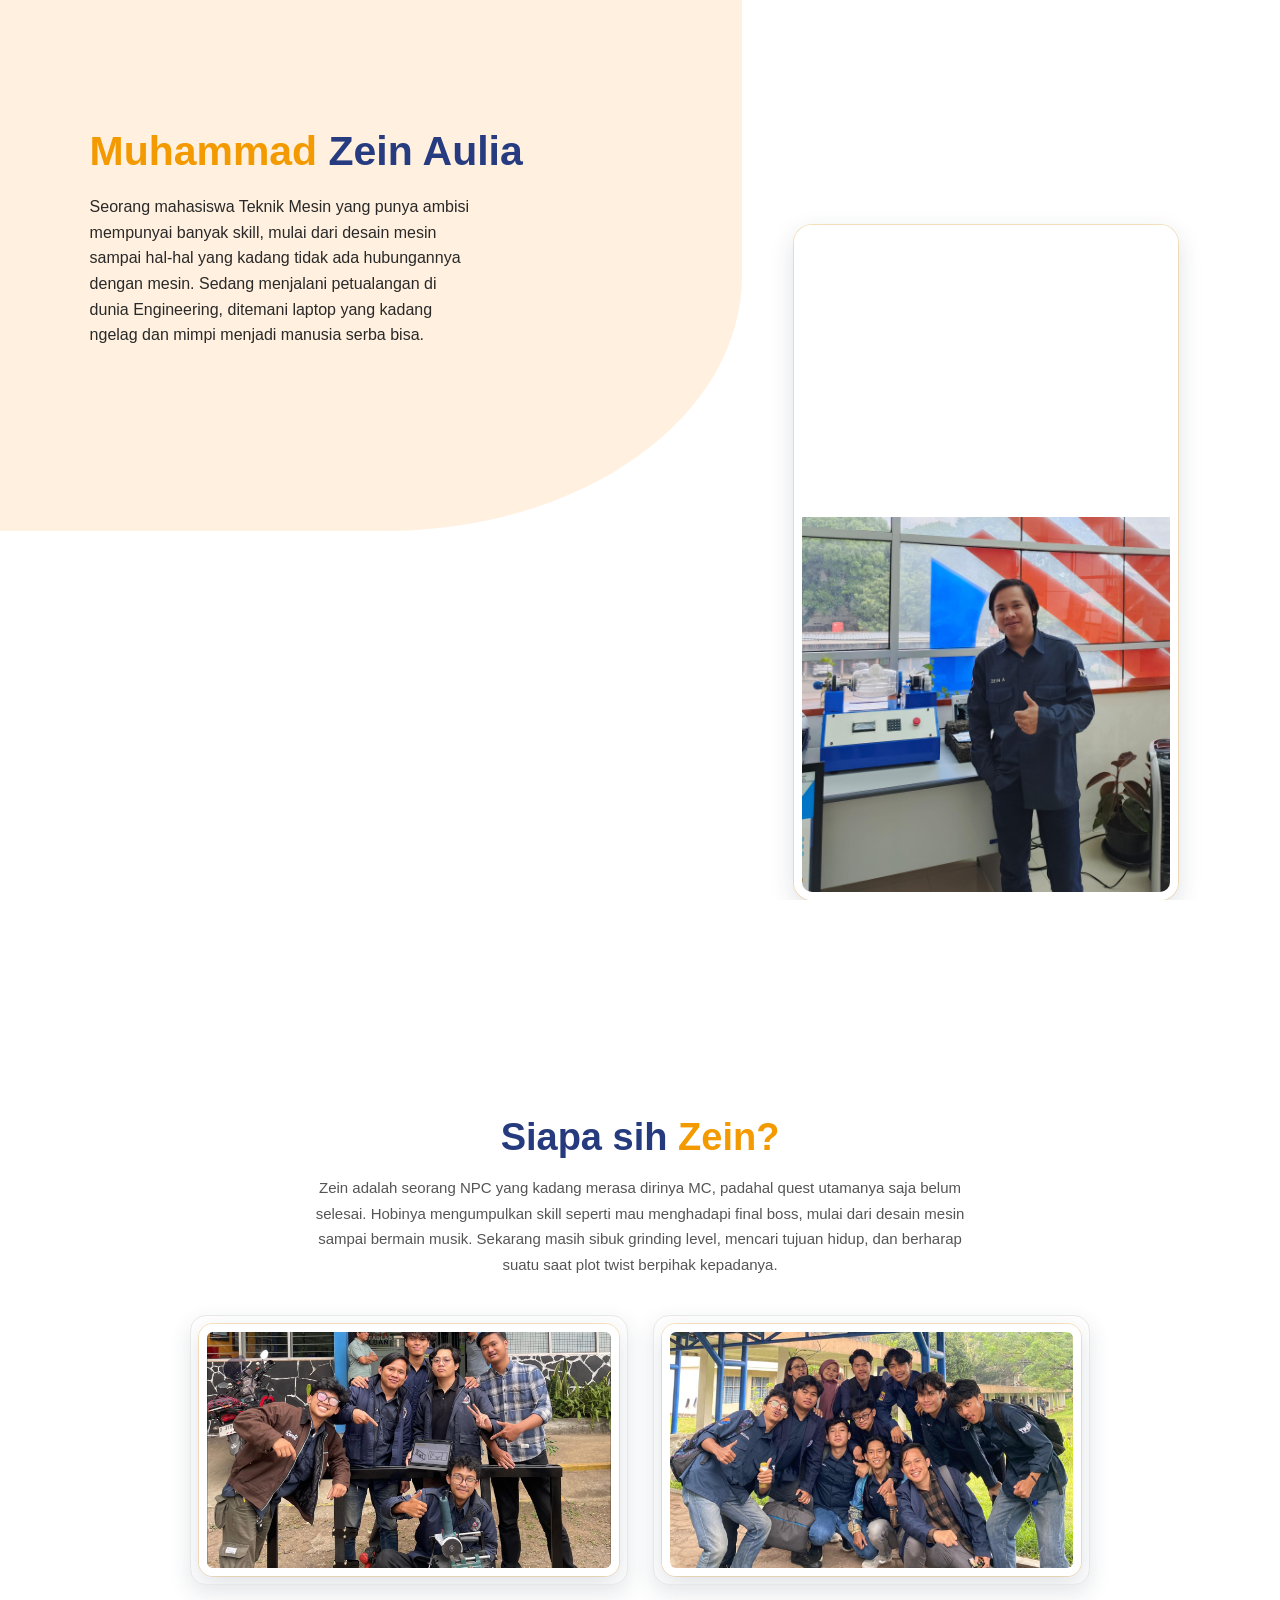
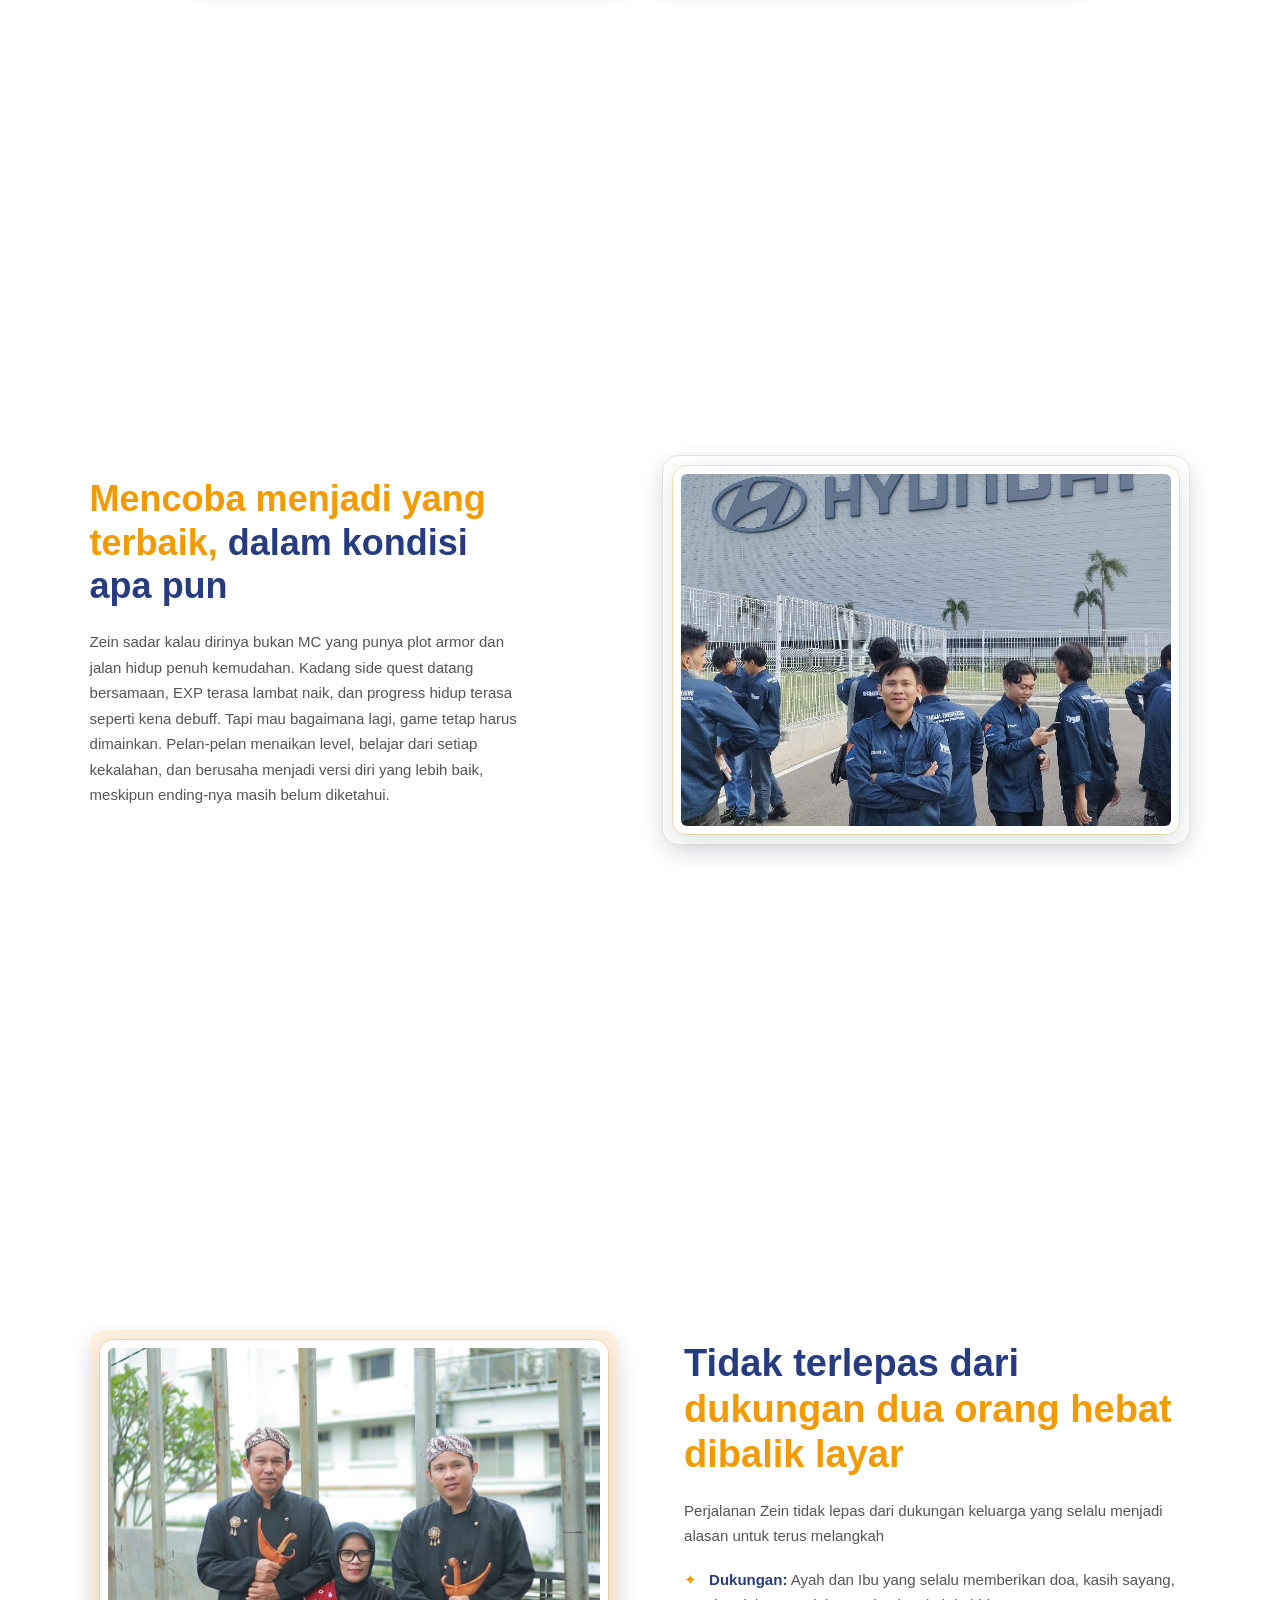
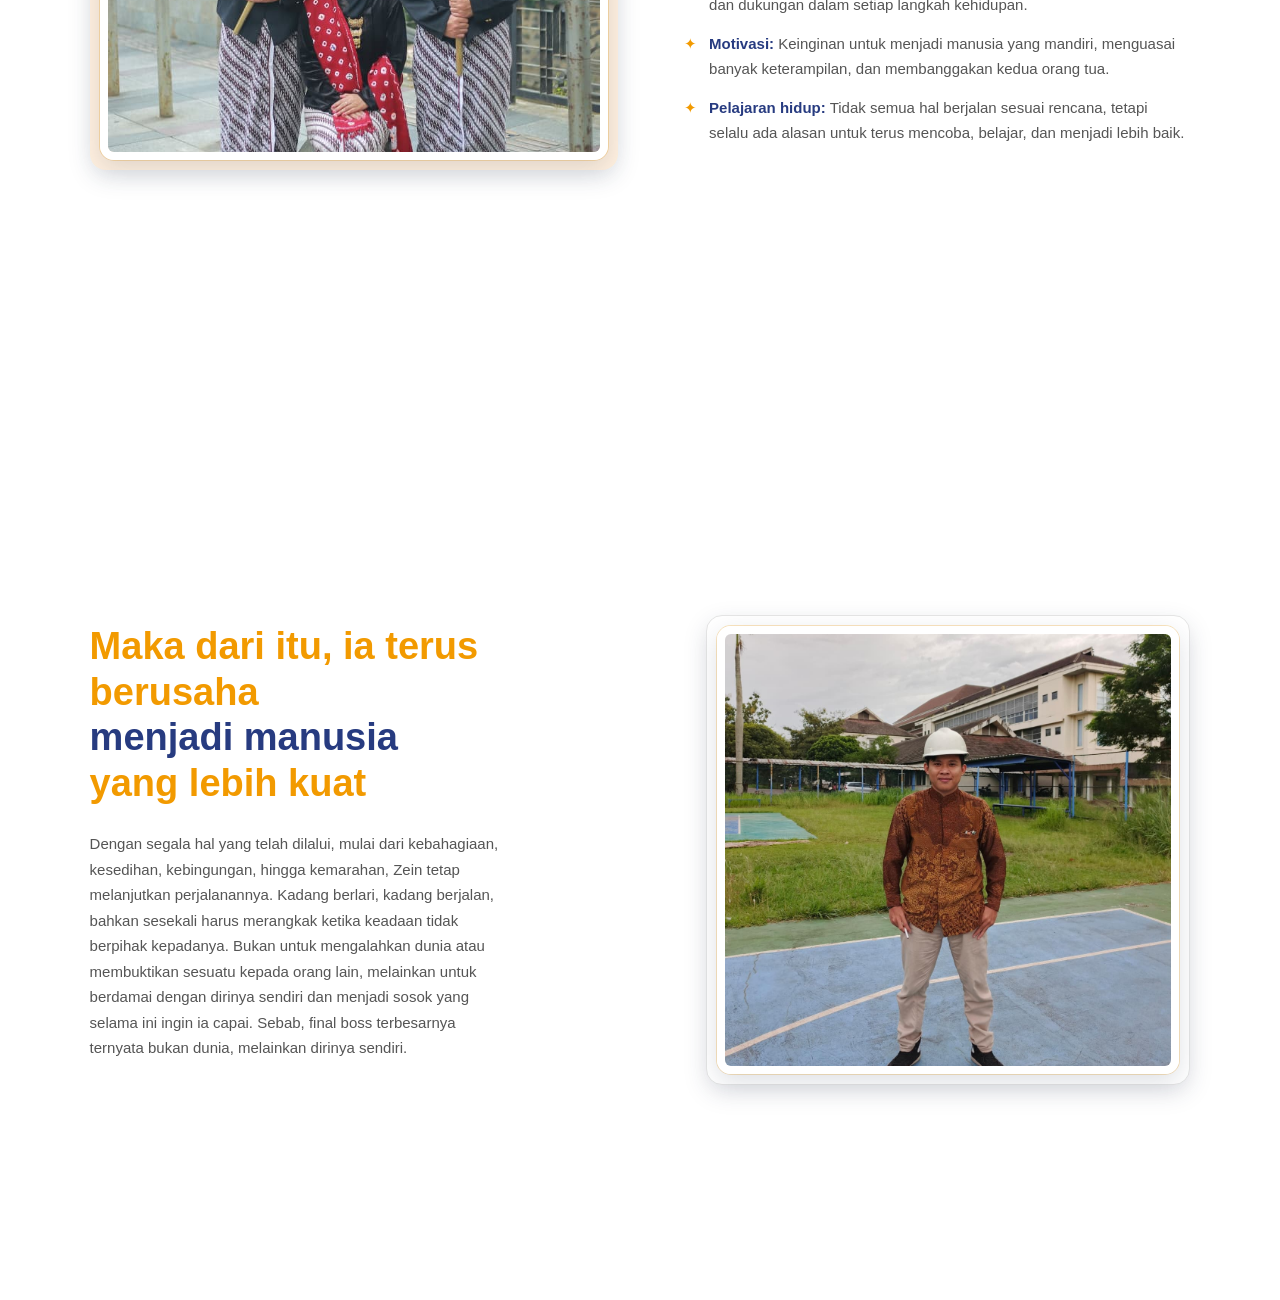
<file: biografi.html>
<!DOCTYPE html>
<html lang="id">
<head>
    <meta charset="UTF-8">
    <meta name="viewport" content="width=device-width, initial-scale=1.0">
    <title>Biografi | Muhammad Zein Aulia</title>
    <link rel="stylesheet" href="biografi.css">
</head>

<body>

    <!-- HALAMAN 1: PERKENALAN -->
    <section class="bio-page intro-page">
        <div class="intro-shape"></div>

        <div class="intro-text">
            <h1><span>Muhammad</span> Zein Aulia</h1>
            <p>
                Seorang mahasiswa Teknik Mesin yang punya ambisi mempunyai banyak skill, 
                mulai dari desain mesin sampai hal-hal yang kadang tidak ada hubungannya 
                dengan mesin. Sedang menjalani petualangan di dunia Engineering, ditemani
                laptop yang kadang ngelag dan mimpi menjadi manusia serba bisa.
            </p>
        </div>

        <div class="intro-photo">
            <img src="images/biografi1.jpeg" alt="Foto profil">
        </div>
    </section>


    <!-- HALAMAN 2: SIAPA SAYA -->
    <section class="bio-page who-page">
        <div class="who-heading">
            <h2>Siapa sih <span>Zein?</span></h2>
            <p>
                Zein adalah seorang NPC yang kadang merasa dirinya MC, padahal quest utamanya saja 
                belum selesai. Hobinya mengumpulkan skill seperti mau menghadapi final boss, 
                mulai dari desain mesin sampai bermain musik. Sekarang masih sibuk grinding level, 
                mencari tujuan hidup, dan berharap suatu saat plot twist berpihak kepadanya.
            </p>
        </div>

        <div class="who-gallery">
            <div class="who-photo">
                <img src="images/NPC1.jpeg" alt="Foto kegiatan pertama">
            </div>

            <div class="who-photo">
                <img src="images/NPC2.jpeg" alt="Foto kegiatan kedua">
            </div>
        </div>
    </section>


    <!-- HALAMAN 3: PERJALANAN DIRI -->
    <section class="bio-page journey-page">
        <div class="journey-text">
            <h2>
                Mencoba menjadi yang terbaik,
                <span>dalam kondisi apa pun</span>
            </h2>

            <p>
                Zein sadar kalau dirinya bukan MC yang punya plot armor dan jalan hidup penuh 
                kemudahan. Kadang side quest datang bersamaan, EXP terasa lambat naik, dan 
                progress hidup terasa seperti kena debuff. Tapi mau bagaimana lagi, game tetap 
                harus dimainkan. Pelan-pelan menaikan level, belajar dari setiap kekalahan, 
                dan berusaha menjadi versi diri yang lebih baik, meskipun ending-nya masih 
                belum diketahui.
            </p>
        </div>

        <div class="journey-photo">
            <img src="images/Perjalanan.jpeg" alt="Foto perjalanan diri">
        </div>
    </section>


    <!-- HALAMAN 4: DUKUNGAN KELUARGA -->
    <section class="bio-page family-page">
        <div class="family-photo">
            <img src="images/Family.jpeg" alt="Foto keluarga">
        </div>

        <div class="family-text">
            <h2>
                Tidak terlepas dari
                <span>dukungan dua orang hebat dibalik layar</span>
            </h2>

            <p>
                Perjalanan Zein tidak lepas dari dukungan keluarga yang selalu menjadi alasan untuk terus melangkah
            </p>

            <ul>
                <li>
                    <strong>Dukungan:</strong>
                    Ayah dan Ibu yang selalu memberikan doa, kasih sayang, dan dukungan dalam setiap langkah kehidupan.
                </li>
                <li>
                    <strong>Motivasi:</strong>
                    Keinginan untuk menjadi manusia yang mandiri, menguasai banyak keterampilan, dan membanggakan kedua orang tua.
                </li>
                <li>
                    <strong>Pelajaran hidup:</strong>
                    Tidak semua hal berjalan sesuai rencana, tetapi selalu ada alasan untuk terus mencoba, belajar, dan menjadi lebih baik.
                </li>
            </ul>
        </div>
    </section>


    <!-- HALAMAN 5: PENUTUP -->
    <section class="bio-page closing-page">
        <div class="closing-text">
            <h2>
                Maka dari itu, ia terus berusaha 
                <span>menjadi manusia</span>
                yang lebih kuat
            </h2>

            <p>
                Dengan segala hal yang telah dilalui, mulai dari kebahagiaan, kesedihan, kebingungan, hingga kemarahan, Zein tetap melanjutkan perjalanannya. Kadang berlari, kadang berjalan, bahkan sesekali harus merangkak ketika keadaan tidak berpihak kepadanya. Bukan untuk mengalahkan dunia atau membuktikan sesuatu kepada orang lain, melainkan untuk berdamai dengan dirinya sendiri dan menjadi sosok yang selama ini ingin ia capai. Sebab, final boss terbesarnya ternyata bukan dunia, melainkan dirinya sendiri.
            </p>
        </div>

        <div class="closing-photo">
            <img src="images/Penutup.jpeg" alt="Foto penutup biografi">
        </div>
    </section>

</body>
</html>
</file>
<file: biografi.css>
/* ================= DASAR ================= */

* {
    margin: 0;
    padding: 0;
    box-sizing: border-box;
}

html {
    scroll-behavior: smooth;
}

body {
    font-family: Arial, Helvetica, sans-serif;
    color: #222;
    background: #fff;
}

.bio-page {
    position: relative;
    width: 100%;
    min-height: 100vh;
    overflow: hidden;
    display: flex;
    align-items: center;
    padding: 55px 7%;
}

.bio-page h1,
.bio-page h2,
.bio-page p {
    position: relative;
    z-index: 1;
}

.bio-page h1,
.bio-page h2 {
    line-height: 1.2;
}

.bio-page h2 {
    font-size: clamp(25px, 3vw, 38px);
}

.bio-page p,
.bio-page li {
    font-size: 15px;
    line-height: 1.7;
    color: #555;
}

.bio-page img {
    display: block;
    width: 100%;
    height: 100%;
    object-fit: cover;
}


/* ================= HALAMAN 1 ================= */

.intro-page {
    min-height: 100vh;
    background: #fff;
    align-items: stretch;
}

.intro-shape {
    position: absolute;
    top: 0;
    left: 0;
    width: 58%;
    height: 59%;
    background: #fff0df;
    border-radius: 0 0 48% 0;
}

.intro-text {
    position: relative;
    z-index: 2;
    width: 47%;
    align-self: flex-start;
    margin-top: 8vh;
    padding-right: 35px;
}

.intro-text h1 {
    font-size: clamp(30px, 3.2vw, 44px);
    color: #273b80;
    margin-bottom: 18px;
}

.intro-text h1 span {
    color: #f29a00;
}

.intro-text p {
    max-width: 390px;
    color: #292929;
    font-size: 16px;
    line-height: 1.6;
}

.intro-photo {
    position: absolute;
    z-index: 2;
    right: 8%;
    bottom: 0;
    width: 30%;
    height: 75%;
}

.intro-photo img {
    object-fit: contain;
    object-position: bottom center;
}


/* ================= HALAMAN 2 ================= */

.who-page {
    flex-direction: column;
    justify-content: center;
    background: #fff;
    padding-top: 70px;
    padding-bottom: 70px;
}

.who-heading {
    width: 100%;
    max-width: 650px;
    text-align: center;
    margin-bottom: 38px;
}

.who-heading h2 {
    font-size: clamp(26px, 3vw, 38px);
    margin-bottom: 15px;
    color: #263b7e;
}

.who-heading h2 span {
    color: #f29a00;
}

.who-heading p {
    font-size: 15px;
}

.who-gallery {
    width: 100%;
    max-width: 900px;
    display: grid;
    grid-template-columns: repeat(2, minmax(0, 1fr));
    gap: 25px;
}

.who-photo {
    height: 270px;
    overflow: hidden;
    border-radius: 12px;
}

.who-photo img {
    object-position: center;
}


/* ================= HALAMAN 3 ================= */

.journey-page {
    justify-content: space-between;
    gap: 8%;
    background: #fff;
}

.journey-text {
    width: 43%;
    max-width: 440px;
}

.journey-text h2 {
    color: #f29a00;
    font-size: clamp(25px, 3vw, 36px);
    margin-bottom: 22px;
}

.journey-text h2 span {
    color: #273b80;
}

.journey-text p {
    margin-bottom: 15px;
}

.journey-photo {
    width: 48%;
    height: 390px;
    position: relative;
    padding: 10px;
    border-radius: 8px;
    background: #fff;
    box-shadow: 0 0 0 5px #f5a000;
}

.journey-photo img {
    border-radius: 4px;
}


/* ================= HALAMAN 4 ================= */

.family-page {
    justify-content: space-between;
    gap: 6%;
    background: #fff;
}

.family-photo {
    width: 48%;
    height: 440px;
    flex-shrink: 0;
}

.family-photo img {
    object-position: center;
}

.family-text {
    width: 46%;
}

.family-text h2 {
    color: #273b80;
    margin-bottom: 20px;
}

.family-text h2 span {
    color: #f29a00;
}

.family-text p {
    margin-bottom: 18px;
}

.family-text ul {
    list-style: none;
}

.family-text li {
    position: relative;
    padding-left: 25px;
    margin-bottom: 13px;
}

.family-text li::before {
    content: "✦";
    position: absolute;
    left: 0;
    color: #f29a00;
}

.family-text strong {
    color: #273b80;
}


/* ================= HALAMAN 5 ================= */

.closing-page {
    justify-content: space-between;
    gap: 8%;
    background: #fff;
}

.closing-text {
    width: 42%;
    max-width: 420px;
}

.closing-text h2 {
    color: #f29a00;
    font-size: clamp(27px, 3vw, 38px);
    margin-bottom: 25px;
}

.closing-text h2 span {
    display: block;
    color: #273b80;
}

.closing-text p {
    margin-bottom: 15px;
}

.closing-photo {
    width: 44%;
    height: 470px;
}

.closing-photo img {
    object-position: center;
}


/* ================= RESPONSIVE ================= */

@media (max-width: 700px) {
    .bio-page {
        min-height: auto;
        padding: 65px 7%;
        flex-direction: column;
        gap: 30px;
    }

    .intro-page {
        min-height: 100vh;
        padding-top: 55px;
        padding-bottom: 0;
    }

    .intro-shape {
        width: 100%;
        height: 65%;
        border-radius: 0 0 40% 0;
    }

    .intro-text {
        width: 100%;
        margin-top: 0;
        padding-right: 0;
    }

    .intro-text p {
        max-width: 100%;
    }

    .intro-photo {
        position: relative;
        right: auto;
        bottom: auto;
        width: 75%;
        height: 330px;
        margin: auto 0 0 auto;
    }

    .who-gallery {
        grid-template-columns: 1fr;
    }

    .who-photo {
        height: 230px;
    }

    .journey-text,
    .journey-photo,
    .family-photo,
    .family-text,
    .closing-text,
    .closing-photo {
        width: 100%;
        max-width: none;
    }

    .journey-photo,
    .family-photo,
    .closing-photo {
        height: 320px;
    }

    .family-photo {
        order: 1;
    }

    .family-text {
        order: 2;
    }

    .closing-photo {
        height: 350px;
    }
}


/* ============ PIGURA FOTO BIOGRAFI ============ */

.intro-photo img,
.who-photo img,
.journey-photo img,
.family-photo img,
.closing-photo img {
    border: 8px solid #ffffff;
    border-radius: 14px;
    box-shadow:
        0 8px 25px rgba(36, 48, 75, 0.15),
        0 0 0 1px rgba(242, 154, 0, 0.25);
    transition: transform 0.35s ease, box-shadow 0.35s ease;
}

/* Efek saat kursor diarahkan ke foto */
.intro-photo img:hover,
.who-photo img:hover,
.journey-photo img:hover,
.family-photo img:hover,
.closing-photo img:hover {
    transform: translateY(-5px);
    box-shadow:
        0 14px 32px rgba(36, 48, 75, 0.22),
        0 0 0 2px rgba(242, 154, 0, 0.6);
}

/* Foto halaman pertama tetap utuh dan tidak terpotong */
.intro-photo img {
    object-fit: contain;
    border-radius: 18px;
}

/* Pigura dua foto di halaman kedua */
.who-photo {
    padding: 8px;
    background: #ffffff;
    border: 1px solid #e8e8e8;
    border-radius: 16px;
    box-shadow: 0 8px 22px rgba(36, 48, 75, 0.12);
}

/* Pigura foto perjalanan dan penutup */
.journey-photo,
.closing-photo {
    padding: 10px;
    background: #ffffff;
    border: 1px solid #e5e5e5;
    border-radius: 16px;
    box-shadow: 0 8px 25px rgba(36, 48, 75, 0.13);
}

/* Pigura foto keluarga */
.family-photo {
    padding: 10px;
    background: #fff0df;
    border-radius: 16px;
    box-shadow: 0 8px 25px rgba(36, 48, 75, 0.12);
}

/* Supaya foto tetap rapi di HP */
@media (max-width: 700px) {
    .intro-photo img,
    .who-photo img,
    .journey-photo img,
    .family-photo img,
    .closing-photo img {
        border-width: 5px;
        border-radius: 10px;
    }
}


/* =========================================
   PENYESUAIAN MOBILE HALAMAN BIOGRAFI
========================================= */

@media (max-width: 700px) {

    .bio-page {
        width: 100%;
        min-width: 0;
        min-height: auto;
        padding: 55px 6%;
        gap: 24px;
        overflow: hidden;
    }

    .bio-page h1 {
        font-size: clamp(29px, 8vw, 38px);
        line-height: 1.15;
        overflow-wrap: anywhere;
    }

    .bio-page h2 {
        font-size: clamp(25px, 7vw, 32px);
        line-height: 1.25;
        overflow-wrap: anywhere;
    }

    .bio-page p,
    .bio-page li {
        font-size: 15px;
        line-height: 1.75;
        overflow-wrap: anywhere;
    }

    /* HALAMAN 1: Perkenalan */
    .intro-page {
        min-height: 100svh;
        padding-top: 45px;
        gap: 20px;
    }

    .intro-text {
        width: 100%;
        margin-top: 0;
        padding: 0;
    }

    .intro-text h1 {
        margin-bottom: 15px;
    }

    .intro-photo {
        width: 100%;
        max-width: 340px;
        height: auto;
        aspect-ratio: 4 / 5;
        margin: auto auto 0;
    }

    .intro-photo img {
        width: 100%;
        height: 100%;
        object-fit: contain;
        object-position: bottom center;
    }

    .intro-shape {
        width: 100%;
        height: 60%;
    }

    /* HALAMAN 2: Siapa saya */
    .who-page {
        padding-top: 55px;
        padding-bottom: 55px;
    }

    .who-heading {
        margin-bottom: 5px;
    }

    .who-gallery {
        grid-template-columns: minmax(0, 1fr);
        gap: 18px;
    }

    .who-photo {
        width: 100%;
        height: auto;
        aspect-ratio: 4 / 3;
    }

    /* HALAMAN 3: Perjalanan diri */
    .journey-page {
        flex-direction: column;
        align-items: stretch;
        gap: 28px;
    }

    .journey-text,
    .journey-photo {
        width: 100%;
        max-width: none;
    }

    .journey-photo {
        height: auto;
        aspect-ratio: 4 / 3;
    }

    /* HALAMAN 4: Dukungan keluarga */
    .family-page {
        flex-direction: column;
        align-items: stretch;
        gap: 25px;
    }

    .family-photo {
        order: 1;
        width: 100%;
        height: auto;
        aspect-ratio: 4 / 3;
    }

    .family-text {
        order: 2;
        width: 100%;
    }

    .family-text li {
        padding-left: 22px;
    }

    /* HALAMAN 5: Penutup */
    .closing-page {
        flex-direction: column;
        align-items: stretch;
        gap: 25px;
    }

    .closing-text,
    .closing-photo {
        width: 100%;
        max-width: none;
    }

    .closing-photo {
        height: auto;
        aspect-ratio: 4 / 3;
    }

    /* Pigura foto tidak menambah lebar elemen */
    .intro-photo img,
    .who-photo img,
    .journey-photo img,
    .family-photo img,
    .closing-photo img {
        max-width: 100%;
        box-sizing: border-box;
    }
}

/* HP kecil */
@media (max-width: 400px) {

    .bio-page {
        padding-left: 5%;
        padding-right: 5%;
    }

    .bio-page p,
    .bio-page li {
        font-size: 14px;
    }

    .intro-photo {
        max-width: 290px;
    }
}
</file>
